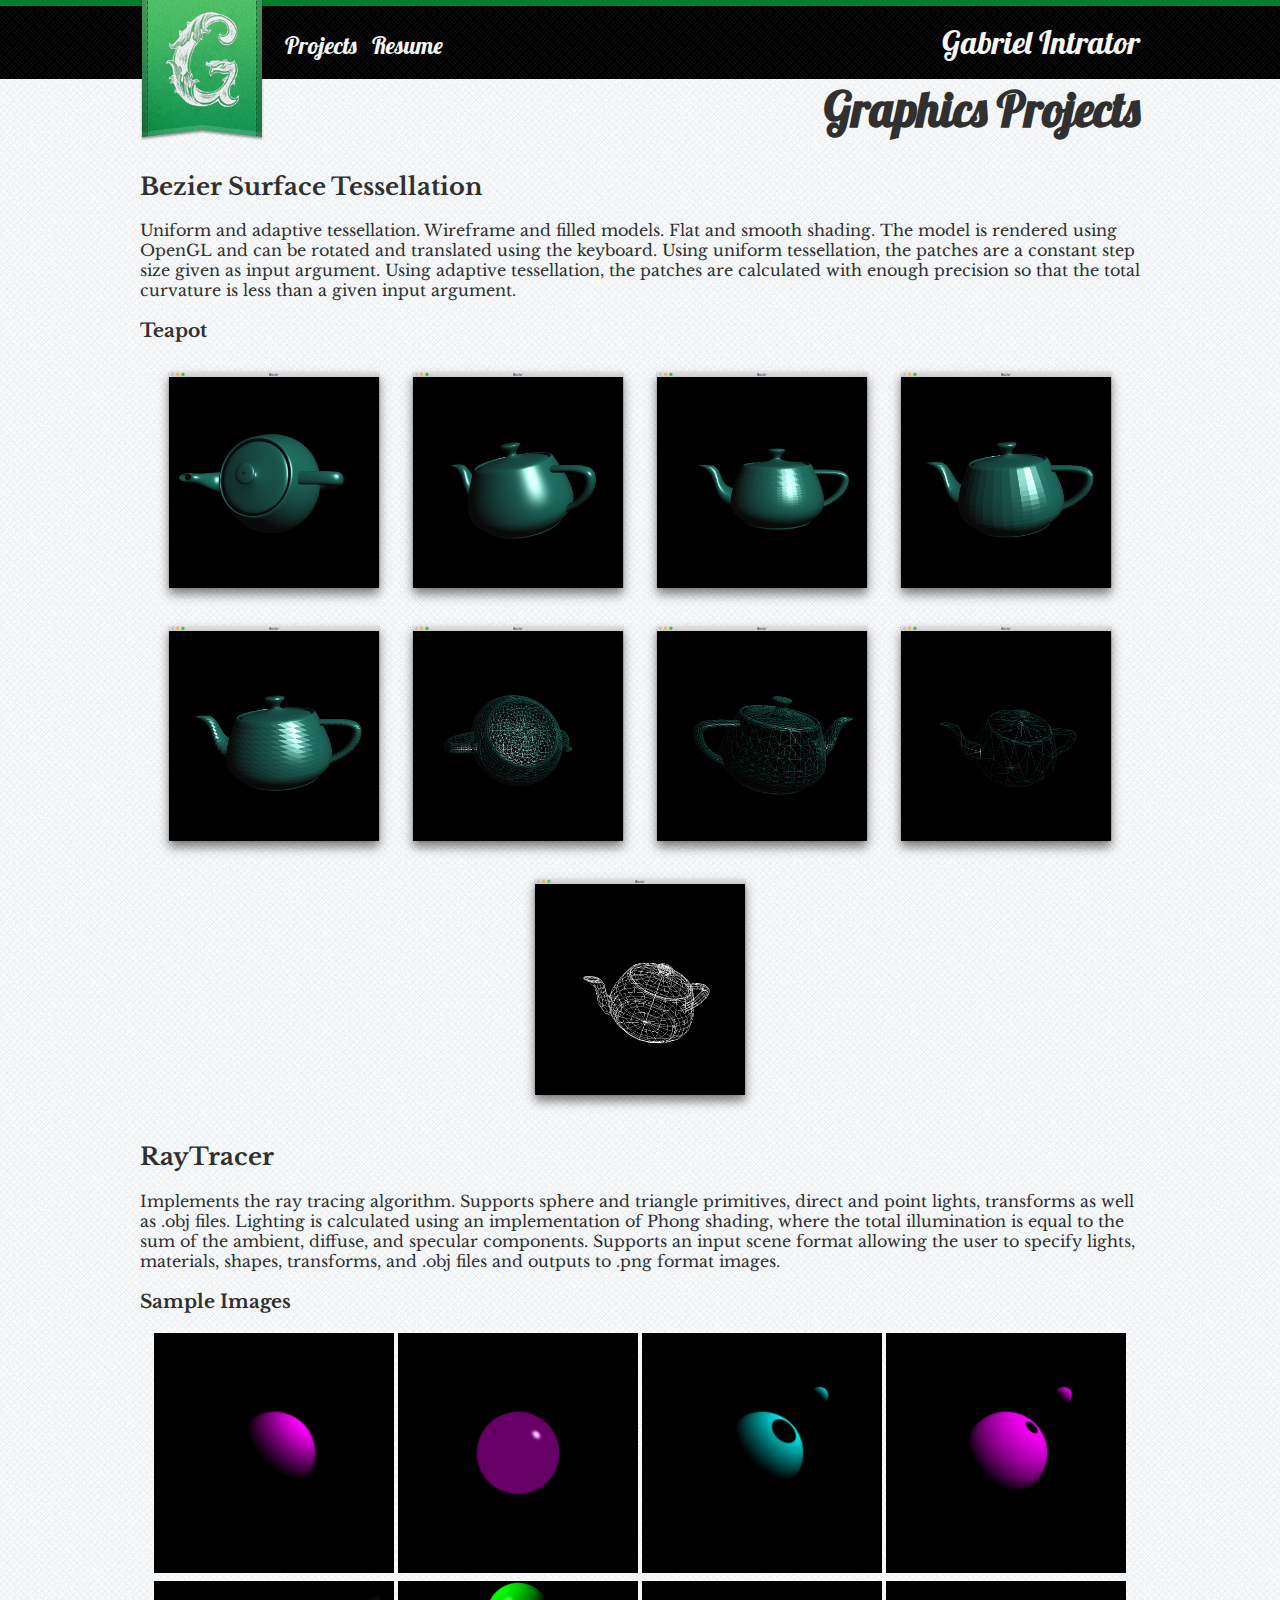
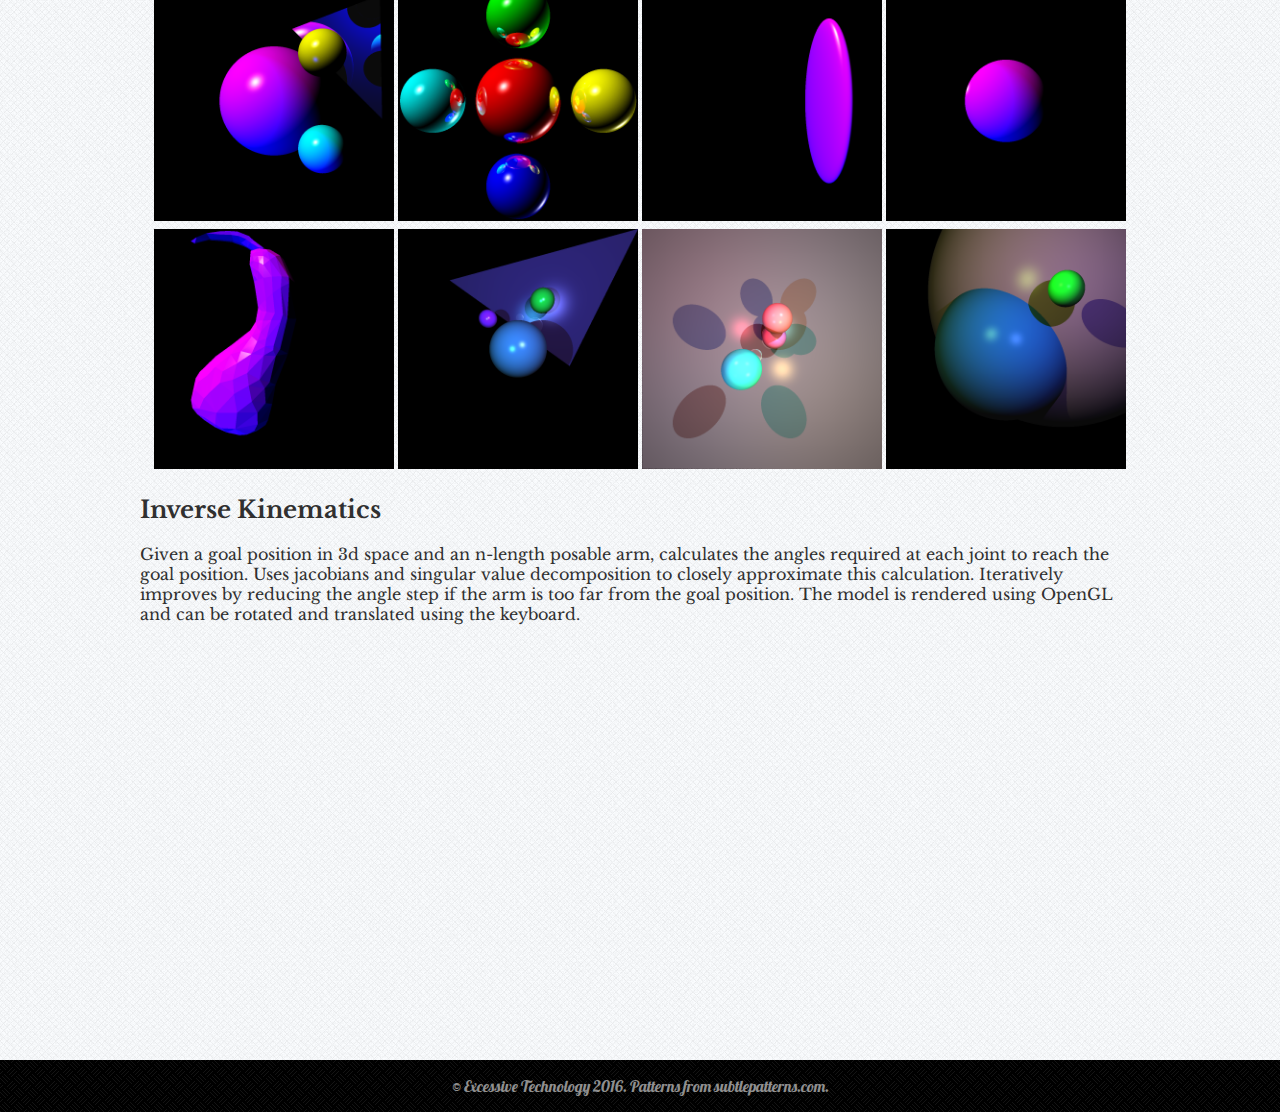
<file: graphics.html>
<!DOCTYPE html>

<html lang="en-US">

<head>

	<meta charset="utf-8" />
	<title>Graphics Projects</title>
	<link rel="shortcut icon" href="/img/favicon.ico" type="image/x-icon">
	<link rel='stylesheet' href='css/style.css' />
	<script src="https://ajax.googleapis.com/ajax/libs/jquery/3.1.0/jquery.min.js"></script>

</head>



<body>

	<div id="green-stripe"></div>
    <header>
        
        <a href="index.html"><img id="g-flag" src="img/G.png"></a>

            <div id="name">Gabriel Intrator</div>
            
            <ul id="nav-list">
                <li class="nav-item"><a href="index.html" class="nav-link">Projects</a>
                <li class="nav-item"><a href="resume.html" class="nav-link">Resume</a>
            </ul>

    </header>

    
    <div id="img-gallery-overlay">
    	<div id="img-gallery-overlay-close">Click Anywhere to Close</div>
    </div>

    <div id="content-wrapper">
		<div id="page-title"><h1>Graphics Projects</h1></div>
		<div id="content">
			<h2>Bezier Surface Tessellation</h2>
				<p>
				Uniform and adaptive tessellation. Wireframe and filled models. Flat and smooth shading. The model is rendered using OpenGL and can be rotated and translated using the keyboard.
				Using uniform tessellation, the patches are a constant step size given as input argument. Using adaptive tessellation, the patches are calculated with enough precision so that the total curvature is less than a given input argument.
				</p>

				<h3>Teapot</h3>
				
				<div id="bezier-img-gallery" class="img-gallery"></div>

			<h2>RayTracer</h2>
				<p>
				Implements the ray tracing algorithm. Supports sphere and triangle primitives, direct and point lights, transforms as well as .obj files. 
				Lighting is calculated using an implementation of Phong shading, where the total illumination is equal to the sum of the ambient, diffuse, and specular components.
				Supports an input scene format allowing the user to specify lights, materials, shapes, transforms, and .obj files and outputs to .png format images.
				</p>

				<h3>Sample Images</h3>

				<div id="raytracer-img-gallery" class="img-gallery"></div>

			<h2>Inverse Kinematics</h2>
				<p>
				Given a goal position in 3d space and an n-length posable arm, calculates the angles required at each joint to reach the goal position. 
				Uses jacobians and singular value decomposition to closely approximate this calculation.
				Iteratively improves by reducing the angle step if the arm is too far from the goal position.
				The model is rendered using OpenGL and can be rotated and translated using the keyboard.
				</p>
				<iframe width="600" height="400" src="https://www.youtube.com/embed/hzkII2DD9JQ" frameborder="0" allowfullscreen></iframe>
		
		</div>
	</div>

	<div id="footer-wrapper">
		<div id="footer">
			&copy; Excessive Technology 2016. Patterns from subtlepatterns.com.
		</div>
	</div>

	<script type="text/javascript" src="js/graphics.js"></script>
			
</body>
</html>
</file>
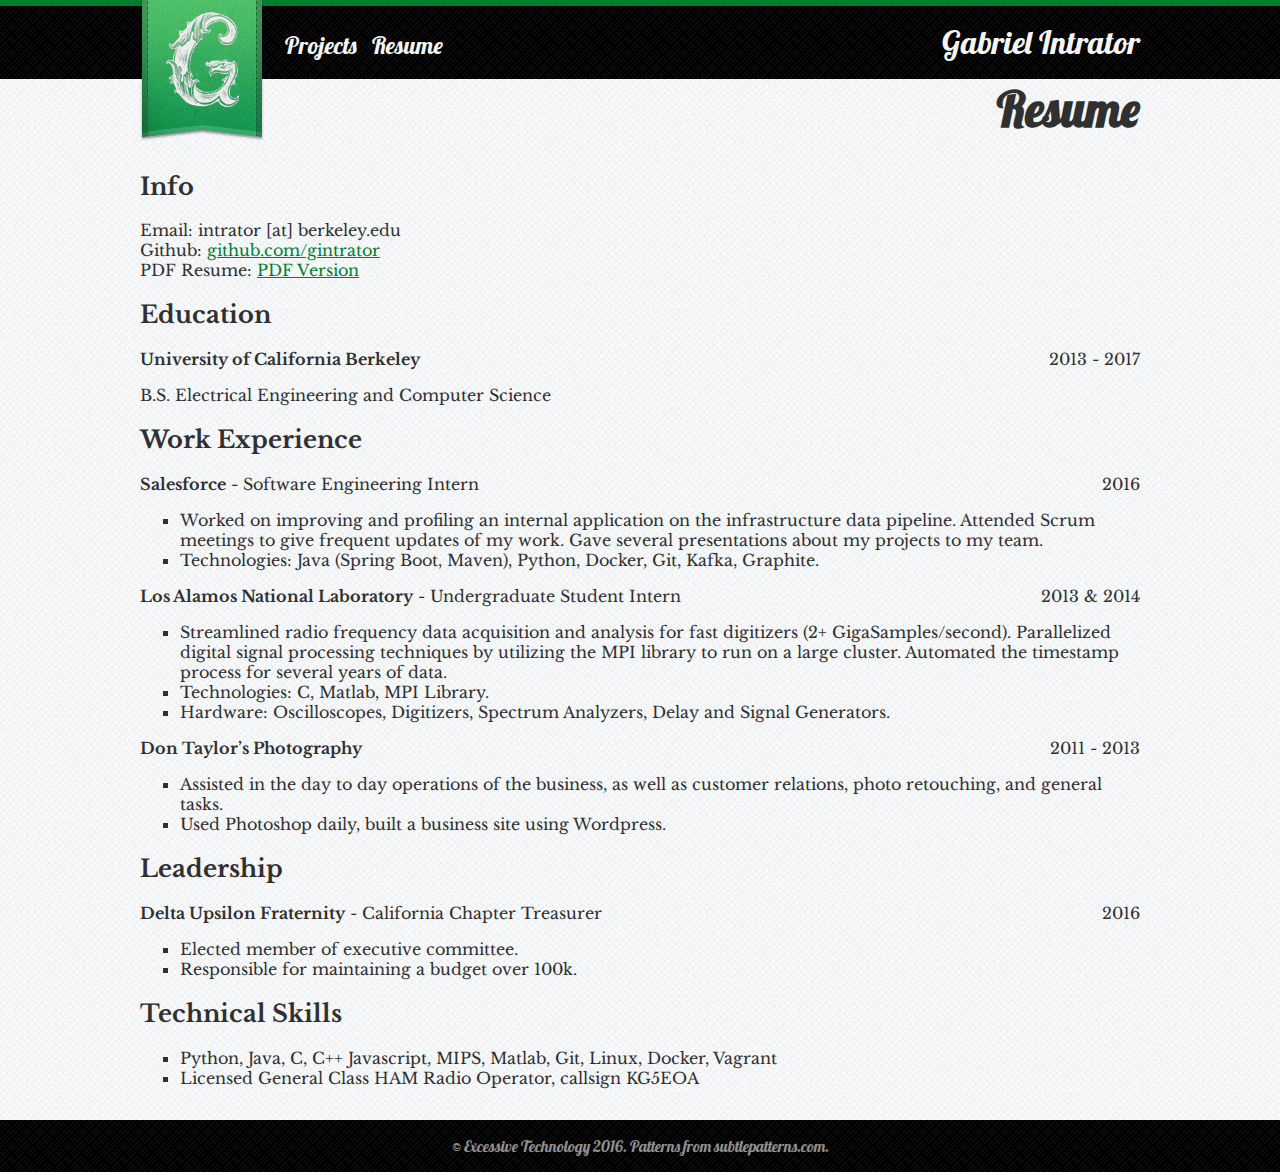
<file: resume.html>
<!DOCTYPE html>

<html lang="en">

<head>

	<meta charset="utf-8" />
	<title>Gabriel Intrator Resume</title>
	<link rel="shortcut icon" href="/img/favicon.ico" type="image/x-icon">
	<link rel='stylesheet' href='css/style.css' />

</head>

<body>

    <div id="green-stripe"></div>
    <header>
        
        <a href="index.html"><img id="g-flag" src="img/G.png"></a>

            <div id="name">Gabriel Intrator</div>
            
            <ul id="nav-list">
                <li class="nav-item"><a href="index.html" class="nav-link">Projects</a>
                <li class="nav-item"><a href="resume.html" class="nav-link">Resume</a>
            </ul>
    </header>
    
    <div id="content-wrapper">
        <div id="page-title"><h1>Resume</h1></div>
        <div id="content">
            
            <h2>Info</h2>
            <p>
                Email: intrator [at] berkeley.edu </br>
                Github: <a href="https://github.com/gintrator">github.com/gintrator</a> </br>
                PDF Resume: <a href="docs/GabrielIntrator.pdf">PDF Version</a>
            <p>
            <h2>Education</h2>
         
                <b>University of California Berkeley</b> <span style="float: right">2013 - 2017</span>
                <p>B.S. Electrical Engineering and Computer Science</p>

            <h2>Work Experience</h2>
                
                <b>Salesforce</b> - Software Engineering Intern <span style="float: right">2016</span>
         
                    <ul>
                        <li>Worked on improving and profiling an internal application on the infrastructure data pipeline. Attended Scrum meetings to give frequent updates of my work. Gave several presentations about my projects to my team.
                        <li> Technologies: Java (Spring Boot, Maven), Python, Docker, Git, Kafka, Graphite.
                    </ul>
               
                
                <b>Los Alamos National Laboratory</b> - Undergraduate Student Intern <span style="float: right">2013 &amp; 2014</span>
                
                    <ul>
                        <li> Streamlined radio frequency data acquisition and analysis for fast digitizers (2+ GigaSamples/second). Parallelized digital signal processing techniques by utilizing the MPI library to run on a large cluster. Automated the timestamp process for several years of data.
                        <li> Technologies: C, Matlab, MPI Library.
                        <li> Hardware: Oscilloscopes, Digitizers, Spectrum Analyzers, Delay and Signal Generators.
                    </ul>
         

                <b>Don Taylor’s Photography</b> <span style="float: right">2011 - 2013</span>
                <ul>
                    <li> Assisted in the day to day operations of the business, as well as customer relations, photo retouching,
        and general tasks.
                    <li> Used Photoshop daily, built a business site using Wordpress.
                </ul>

            <h2>Leadership</h2>
                <b>Delta Upsilon Fraternity</b> - California Chapter Treasurer <span style="float: right">2016</span>
                <ul>
                    <li> Elected member of executive committee.
                    <li> Responsible for maintaining a budget over 100k.
                </ul>
            <h2>Technical Skills</h2>
                <ul>
                    <li> Python, Java, C, C++ Javascript, MIPS, Matlab, Git, Linux, Docker, Vagrant 
                    <li> Licensed General Class HAM Radio Operator, callsign KG5EOA             
                </ul>

        </div>

    </div>

	
	

							

	<div id="footer-wrapper">
		<div id="footer">
			&copy; Excessive Technology 2016. Patterns from subtlepatterns.com.
		</div>
	</div>
		
	
</body>
	


</html>
</file>
<file: css/style.css>
@import url(https://fonts.googleapis.com/css?family=Playfair+Display);
@import url(https://fonts.googleapis.com/css?family=Lobster);
@import url(https://fonts.googleapis.com/css?family=Libre+Baskerville);


body {
	margin: 0;
	background-image: url('../texture/simple_dashed.png');
	min-width: 800px;
	font-family: 'Libre Baskerville', serif;
	color: #303030;
}

/* General Elements */
pre {
    font-family: Monaco, monospace;
}

ul {
	list-style-type: square;
}

a {
	color: #007F30;
}

a:hover {
	color: #338533;
}

a:visited {
	color: #007F30;
}

/* Header */

#green-stripe{
	background-color: #007F30;
	height: 9px;
	margin-top: -3px;
}

#g-flag {
	position: absolute;
	top: -3px;
	transition: top .15s ease;
}

#g-flag:hover {
	top: 0px;
}

header {
	max-width: 1000px;
	margin: auto;
	padding-left: 1em;
	padding-right: 1em;
	font-family: 'Lobster', cursive;
	margin-bottom: -0.8em;
}

ul#nav-list {
	padding-left: 135px;
	font-size: 150%;
}

li.nav-item {
	display: inline;
	margin-left: 10px;
}

a.nav-link {
	text-decoration: none;
	color: #F5F5F5;
	transition: text-shadow .10s linear;
}

a.nav-link:hover {
	text-decoration: none;
	text-shadow: 0px 0px 15px #F5F5F5;
}

a.nav-link:visited {
	color: #F5F5F5;
}

#name {
	float: right;
	font-size: 200%;
	color: #F5F5F5;
	margin-top: -8px;
}


/* Content */

div#page-title {
    font-family: 'Lobster', cursive;
	text-align: right;
	width: 100%;
	max-width: 1000px;
	font-size: 150%;
    margin: auto;
}


#content-wrapper {
	background-image: url('../texture/grid_noise.png');
	padding-left: 1em;
	padding-right: 1em;
}

#content {
	/*overflow: hidden;*/
	padding-left: 1.5em;
	padding-right: 1.5em;
	padding-bottom: 1em;
	max-width: 1000px;
	margin: auto;
}

/* Image Gallery */

.img-gallery {
	text-align: center;
}

.img-gallery img {
	width: 24%;
	margin: 2px;
}

#img-gallery-overlay {
	display: none;
	position: fixed;
	top: 0;
	width: 100%;
	height: 100%;
	text-align: center;
	/*background-color: rgba(0, 0, 0, 0.93);*/
	background-image:url('../texture/swirl_pattern.png');

}

#img-gallery-overlay img {
	margin-top: 3em;
	padding: 0;
	max-width: 80%;
	max-height: 80%;
	opacity: 1;

}

#img-gallery-overlay-close {
	position: fixed;
	bottom: 0.3em;
	width: 100%;
	font-family: 'Lobster', cursive;
	font-size: 200%;
	text-align: center;
}


/* Footer */

#footer-wrapper {
	width: 100%;
}

#footer {
	font-family: 'Lobster', cursive;
	padding: 1em;
	max-width: 1000px;
	text-align: center;
	margin: auto;
	color: #8F8F8F	
}
</file>
